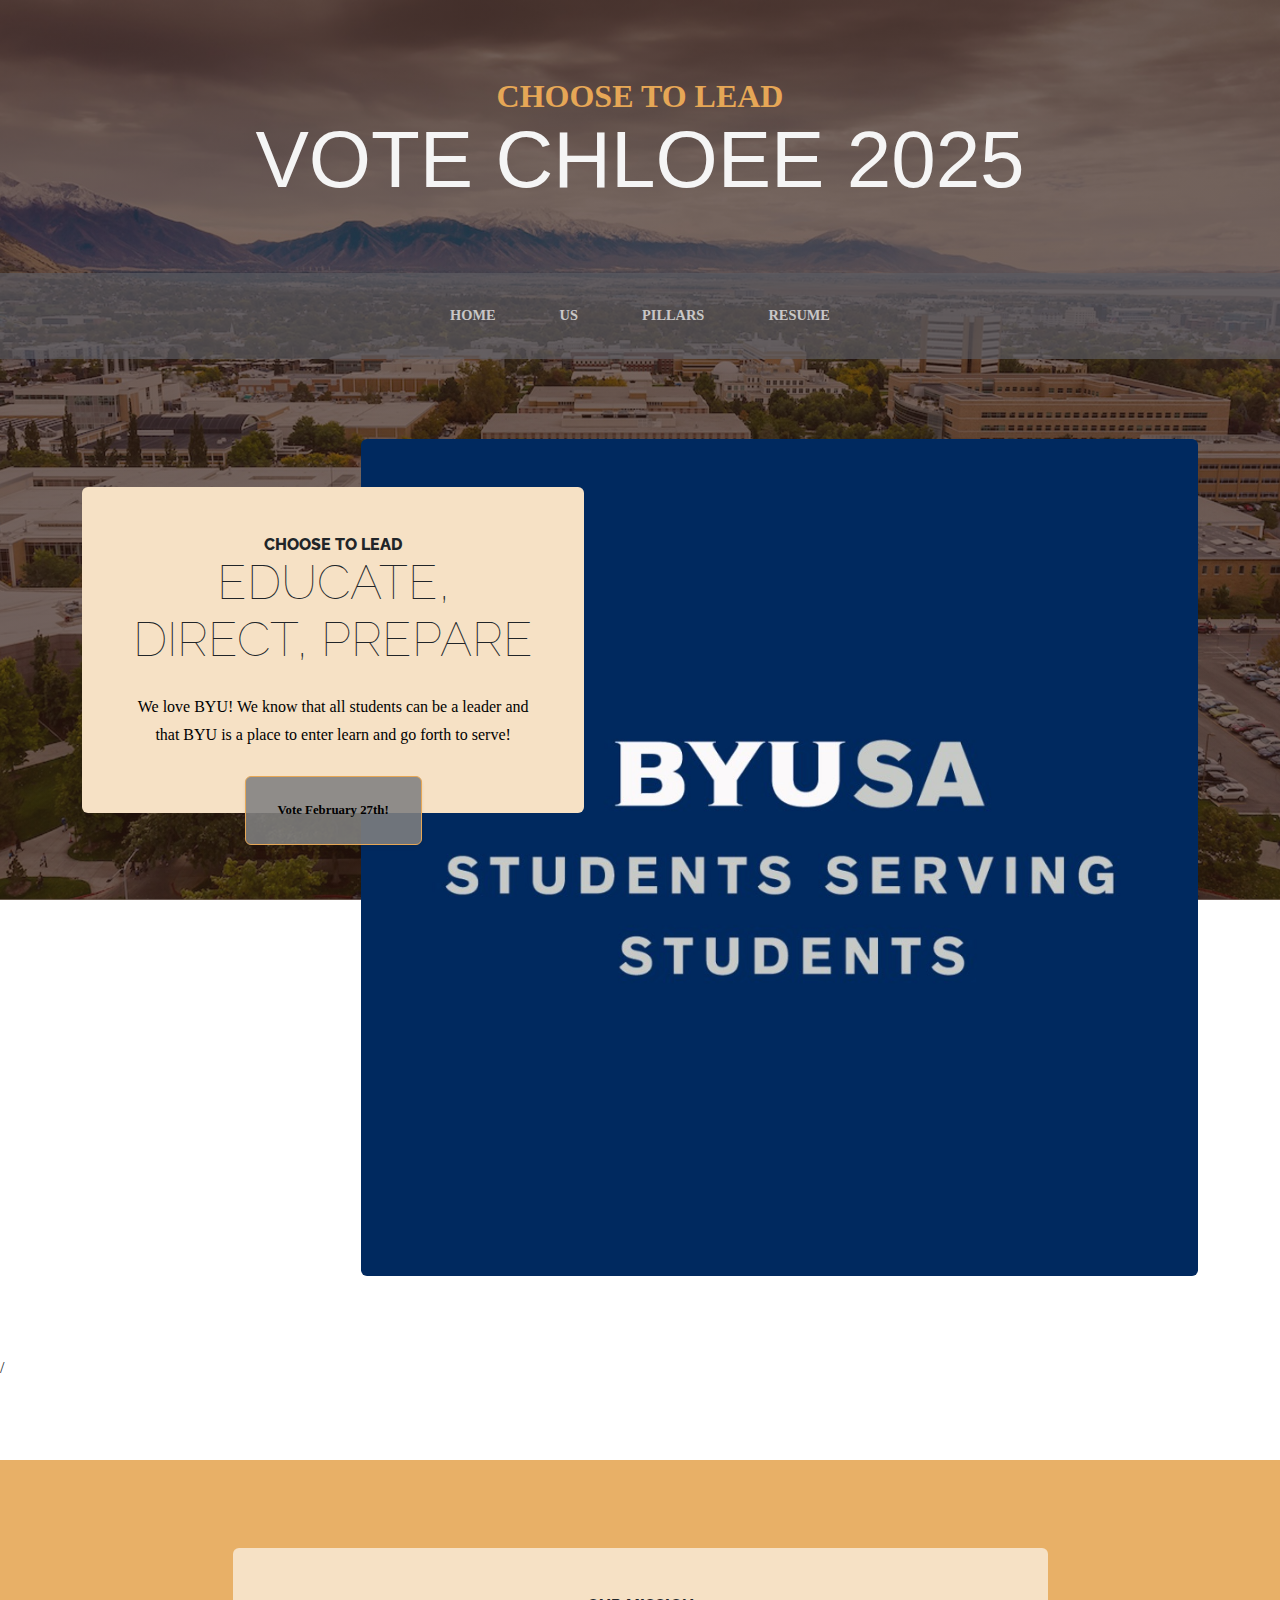
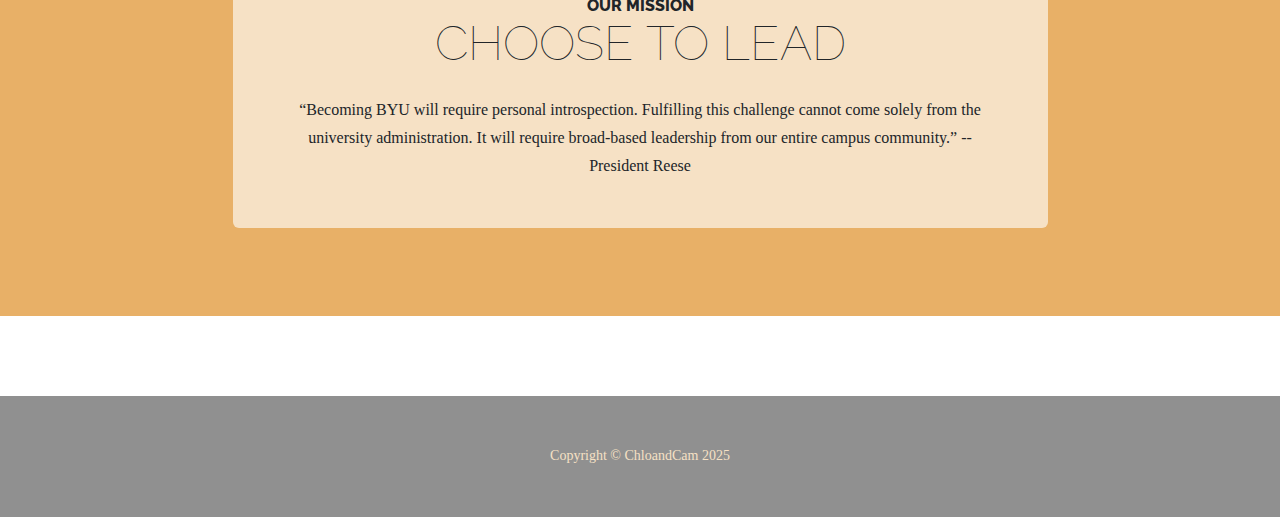
<file: root/index.html>
<!DOCTYPE html>
<html lang="en">
    <head>
        <meta charset="utf-8" />
        <meta name="viewport" content="width=device-width, initial-scale=1, shrink-to-fit=no" />
        <meta name="description" content="" />
        <meta name="author" content="" />
        <title>Chloee and Cam 2025</title>
        <link rel="icon" type="image/x-icon" href="assets/favicon.ico" />
        <!-- Google fonts-->
        <link href="https://fonts.googleapis.com/css?family=Raleway:100,100i,200,200i,300,300i,400,400i,500,500i,600,600i,700,700i,800,800i,900,900i" rel="stylesheet" />
        <link href="https://fonts.googleapis.com/css?family=Lora:400,400i,700,700i" rel="stylesheet" />
        <!-- Core theme CSS (includes Bootstrap)-->
       
        
        <link href="css/styles.css" rel="stylesheet" />
       <link rel="stylesheet" href="css/mystyles.css">
    </head>
    <body>
        <div class="header">
            <h1 class="site-heading text-center text-faded d-none d-lg-block">
                <span class="site-heading-upper text-primary mb-3">Choose to Lead</span>
                <span class="site-heading-lower">Vote Chloee 2025</span>
            </h1>
        </div>
        <!-- Navigation-->
        <nav class="navbar navbar-expand-lg navbar-dark py-lg-4" id="mainNav">
            <div class="container">
                <a class="navbar-brand text-uppercase fw-bold d-lg-none" href="index.html">Choose to Lead</a>
                <button class="navbar-toggler" type="button" data-bs-toggle="collapse" data-bs-target="#navbarSupportedContent" aria-controls="navbarSupportedContent" aria-expanded="false" aria-label="Toggle navigation"><span class="navbar-toggler-icon"></span></button>
                <div class="collapse navbar-collapse" id="navbarSupportedContent">
                    <ul class="navbar-nav mx-auto">
                        <li class="nav-item px-lg-4"><a class="nav-link text-uppercase" href="index.html">Home</a></li>
                        <li class="nav-item px-lg-4"><a class="nav-link text-uppercase" href="about.html">Us</a></li>
                        <li class="nav-item px-lg-4"><a class="nav-link text-uppercase" href="products.html">Pillars</a></li>
                        <li class="nav-item px-lg-4"><a class="nav-link text-uppercase" href="store.html">Resume</a></li>
                    </ul>
                </div>
            </div>
        </nav>
        <section class="page-section clearfix">
            <div class="container">
                <div class="intro">
                    <img class="intro-img img-fluid mb-3 mb-lg-0 rounded" src="assets/img/intro.jpg" alt="..." />
                    <div class="intro-text left-0 text-center bg-faded p-5 rounded">
                        <h2 class="section-heading mb-4">
                            <span class="section-heading-upper">Choose to Lead</span>
                            <span class="section-heading-lower">Educate, Direct, Prepare</span>
                        </h2>
                        <p class="mb-3">We love BYU! We know that all students can be a leader and that BYU is a place to enter learn and go forth to serve!</p>
                        <div class="intro-button mx-auto"><a class="btn btn-primary btn-xl" href="#!"> Vote February 27th!</a></div>
                    </div>
                </div>
            </div>
        </section>/
        <section class="page-section cta">
            <div class="container">
                <div class="row">
                    <div class="col-xl-9 mx-auto">
                        <div class="cta-inner bg-faded text-center rounded">
                            <h2 class="section-heading mb-4">
                                <span class="section-heading-upper">Our mission</span>
                                <span class="section-heading-lower">Choose to Lead</span>
                            </h2>
                            <p class="mb-0">“Becoming BYU will require personal introspection. Fulfilling this challenge cannot come solely from the university administration. It will require broad-based leadership from our entire campus community.”

                                -- President Reese</p>
                        </div>
                    </div>
                </div>
            </div>
        </section>
        <footer class="footer text-faded text-center py-5">
            <div class="container"><p class="m-0 small">Copyright &copy; ChloandCam 2025</p></div>
        </footer>
        <!-- Bootstrap core JS-->
        <script src="https://cdn.jsdelivr.net/npm/bootstrap@5.2.3/dist/js/bootstrap.bundle.min.js"></script>
        <!-- Core theme JS-->
        <script src="js/scripts.js"></script>
    </body>
</html>
</file>
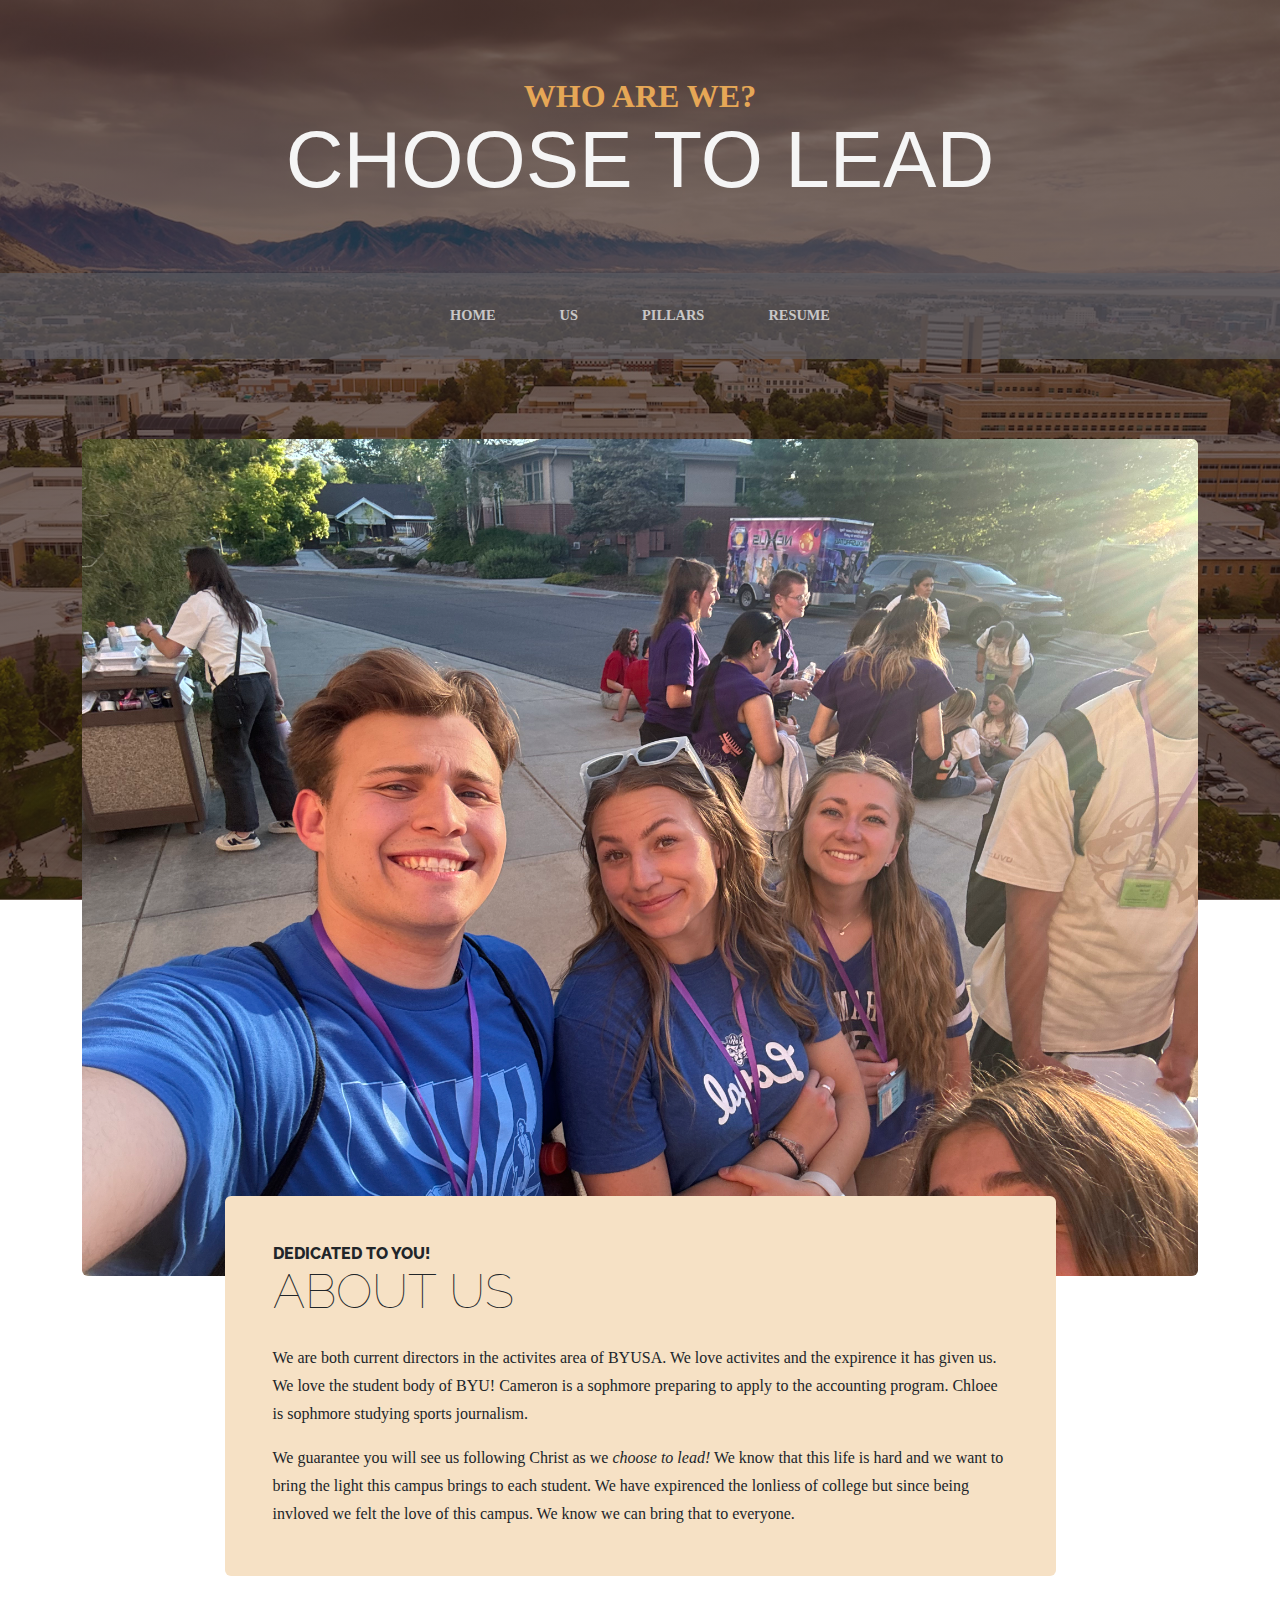
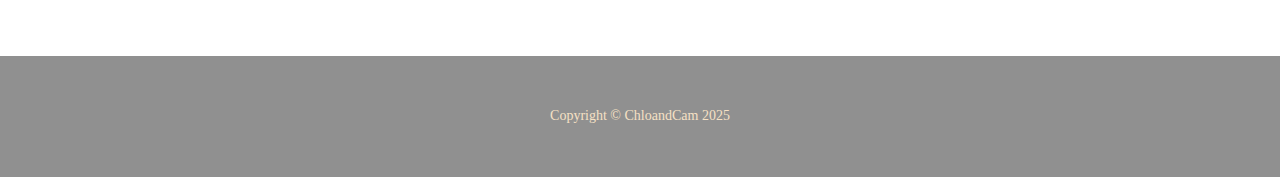
<file: root/about.html>
<!DOCTYPE html>
<html lang="en">
    <head>
        <meta charset="utf-8" />
        <meta name="viewport" content="width=device-width, initial-scale=1, shrink-to-fit=no" />
        <meta name="description" content="" />
        <meta name="author" content="" />
        <title>Us</title>
        <link rel="icon" type="image/x-icon" href="assets/favicon.ico" />
        <!-- Google fonts-->
        <link href="https://fonts.googleapis.com/css?family=Raleway:100,100i,200,200i,300,300i,400,400i,500,500i,600,600i,700,700i,800,800i,900,900i" rel="stylesheet" />
        <link href="https://fonts.googleapis.com/css?family=Lora:400,400i,700,700i" rel="stylesheet" />
        <!-- Core theme CSS (includes Bootstrap)-->
        <link href="css/styles.css" rel="stylesheet" />
        <link rel="stylesheet" href="css/mystyles.css">
    </head>
    <body>
        <header>
            <h1 class="site-heading text-center text-faded d-none d-lg-block">
                <span class="site-heading-upper text-primary mb-3">Who are we?</span>
                <span class="site-heading-lower">Choose to Lead</span>
            </h1>
        </header>
        <!-- Navigation-->
        <nav class="navbar navbar-expand-lg navbar-dark py-lg-4" id="mainNav">
            <div class="container">
                <a class="navbar-brand text-uppercase fw-bold d-lg-none" href="index.html">Choose to Lead</a>
                <button class="navbar-toggler" type="button" data-bs-toggle="collapse" data-bs-target="#navbarSupportedContent" aria-controls="navbarSupportedContent" aria-expanded="false" aria-label="Toggle navigation"><span class="navbar-toggler-icon"></span></button>
                <div class="collapse navbar-collapse" id="navbarSupportedContent">
                    <ul class="navbar-nav mx-auto">
                        <li class="nav-item px-lg-4"><a class="nav-link text-uppercase" href="index.html">Home</a></li>
                        <li class="nav-item px-lg-4"><a class="nav-link text-uppercase" href="about.html">Us</a></li>
                        <li class="nav-item px-lg-4"><a class="nav-link text-uppercase" href="products.html">Pillars</a></li>
                        <li class="nav-item px-lg-4"><a class="nav-link text-uppercase" href="store.html">Resume</a></li>
                    </ul>
                </div>
            </div>
        </nav>
        <section class="page-section about-heading">
            <div class="container">
                <img class="img-fluid rounded about-heading-img mb-3 mb-lg-0" src="assets/img/about.jpg" alt="..." />
                <div class="about-heading-content">
                    <div class="row">
                        <div class="col-xl-9 col-lg-10 mx-auto">
                            <div class="bg-faded rounded p-5">
                                <h2 class="section-heading mb-4">
                                    <span class="section-heading-upper">Dedicated to you!</span>
                                    <span class="section-heading-lower">About Us</span>
                                </h2>
                                <p> We are both current directors in the activites area of BYUSA. We love activites and the expirence it has given us. We love the student body of BYU! Cameron is a sophmore preparing to apply to the accounting program. Chloee is sophmore studying sports journalism.</p>
                                <p class="mb-0">
                                    We guarantee you will see us following Christ as we
                                    <em>choose to lead!</em>
                                    We know that this life is hard and we want to bring the light this campus brings to each student. We have expirenced the lonliess of college but since being invloved we felt the love of this campus. We know we can bring that to everyone.  
                                </p>
                            </div>
                        </div>
                    </div>
                </div>
            </div>
        </section>
        <footer class="footer text-faded text-center py-5">
            <div class="container"><p class="m-0 small">Copyright &copy; ChloandCam 2025</p></div>
        </footer>
        <!-- Bootstrap core JS-->
        <script src="https://cdn.jsdelivr.net/npm/bootstrap@5.2.3/dist/js/bootstrap.bundle.min.js"></script>
        <!-- Core theme JS-->
        <script src="js/scripts.js"></script>
    </body>
</html>
</file>
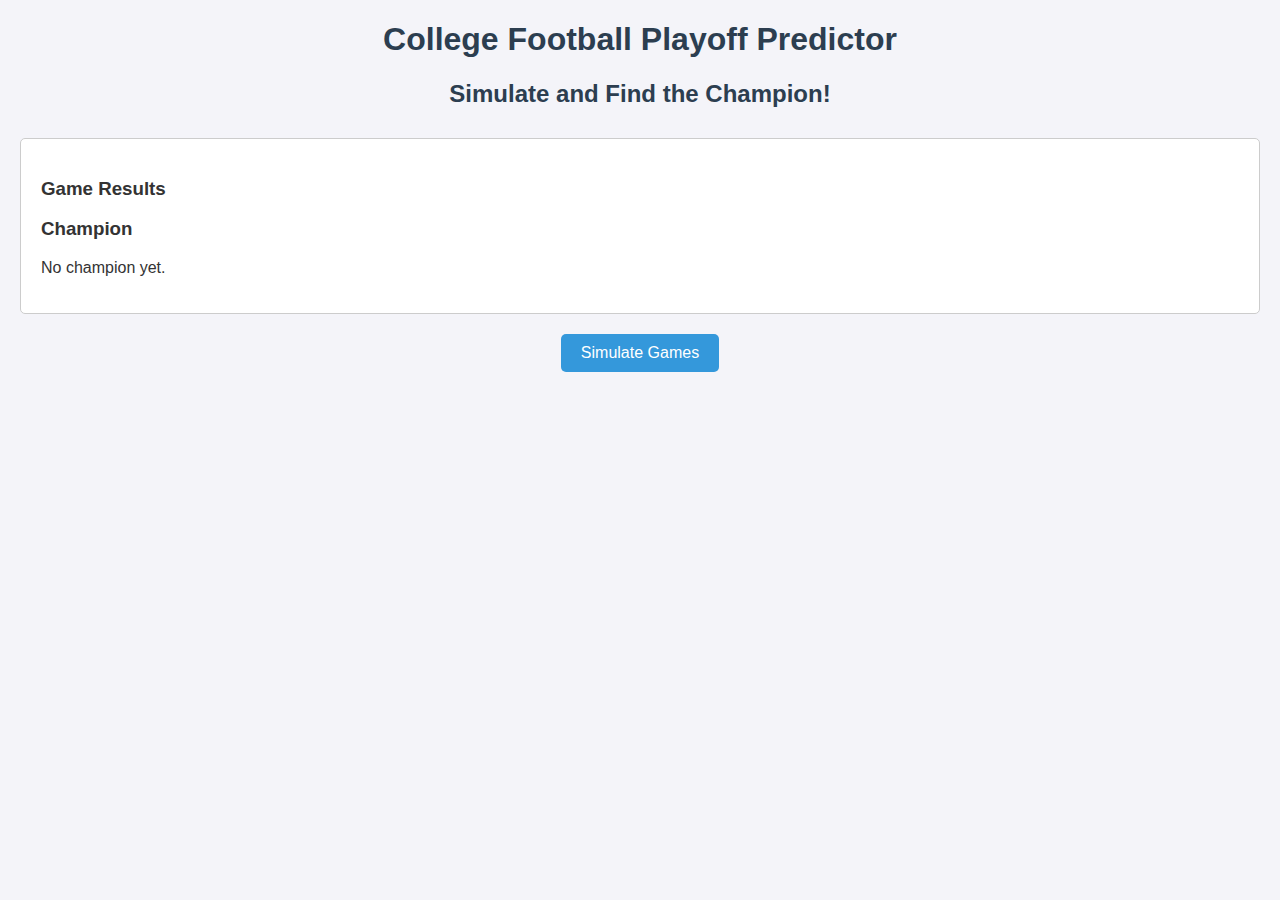
<file: root/game.html>
<!DOCTYPE html>
<html lang="en">
<head>
    <meta charset="UTF-8">
    <meta name="viewport" content="width=device-width, initial-scale=1.0">
    <title>College Football Playoff Predictor</title>
    <link rel="stylesheet" href="css/gamestyles.css">
</head>
<body>
    <h1>College Football Playoff Predictor</h1>
    <h2>Simulate and Find the Champion!</h2>

    <div class="results" id="results">
        <h3>Game Results</h3>
        <div id="roundResults"></div>
        <h3>Champion</h3>
        <p id="champion">No champion yet.</p>
    </div>
    <button onclick="simulatePlayoff()">Simulate Games</button>

    <script src="js/gamescript.js"></script>
</body>
</html>
</file>
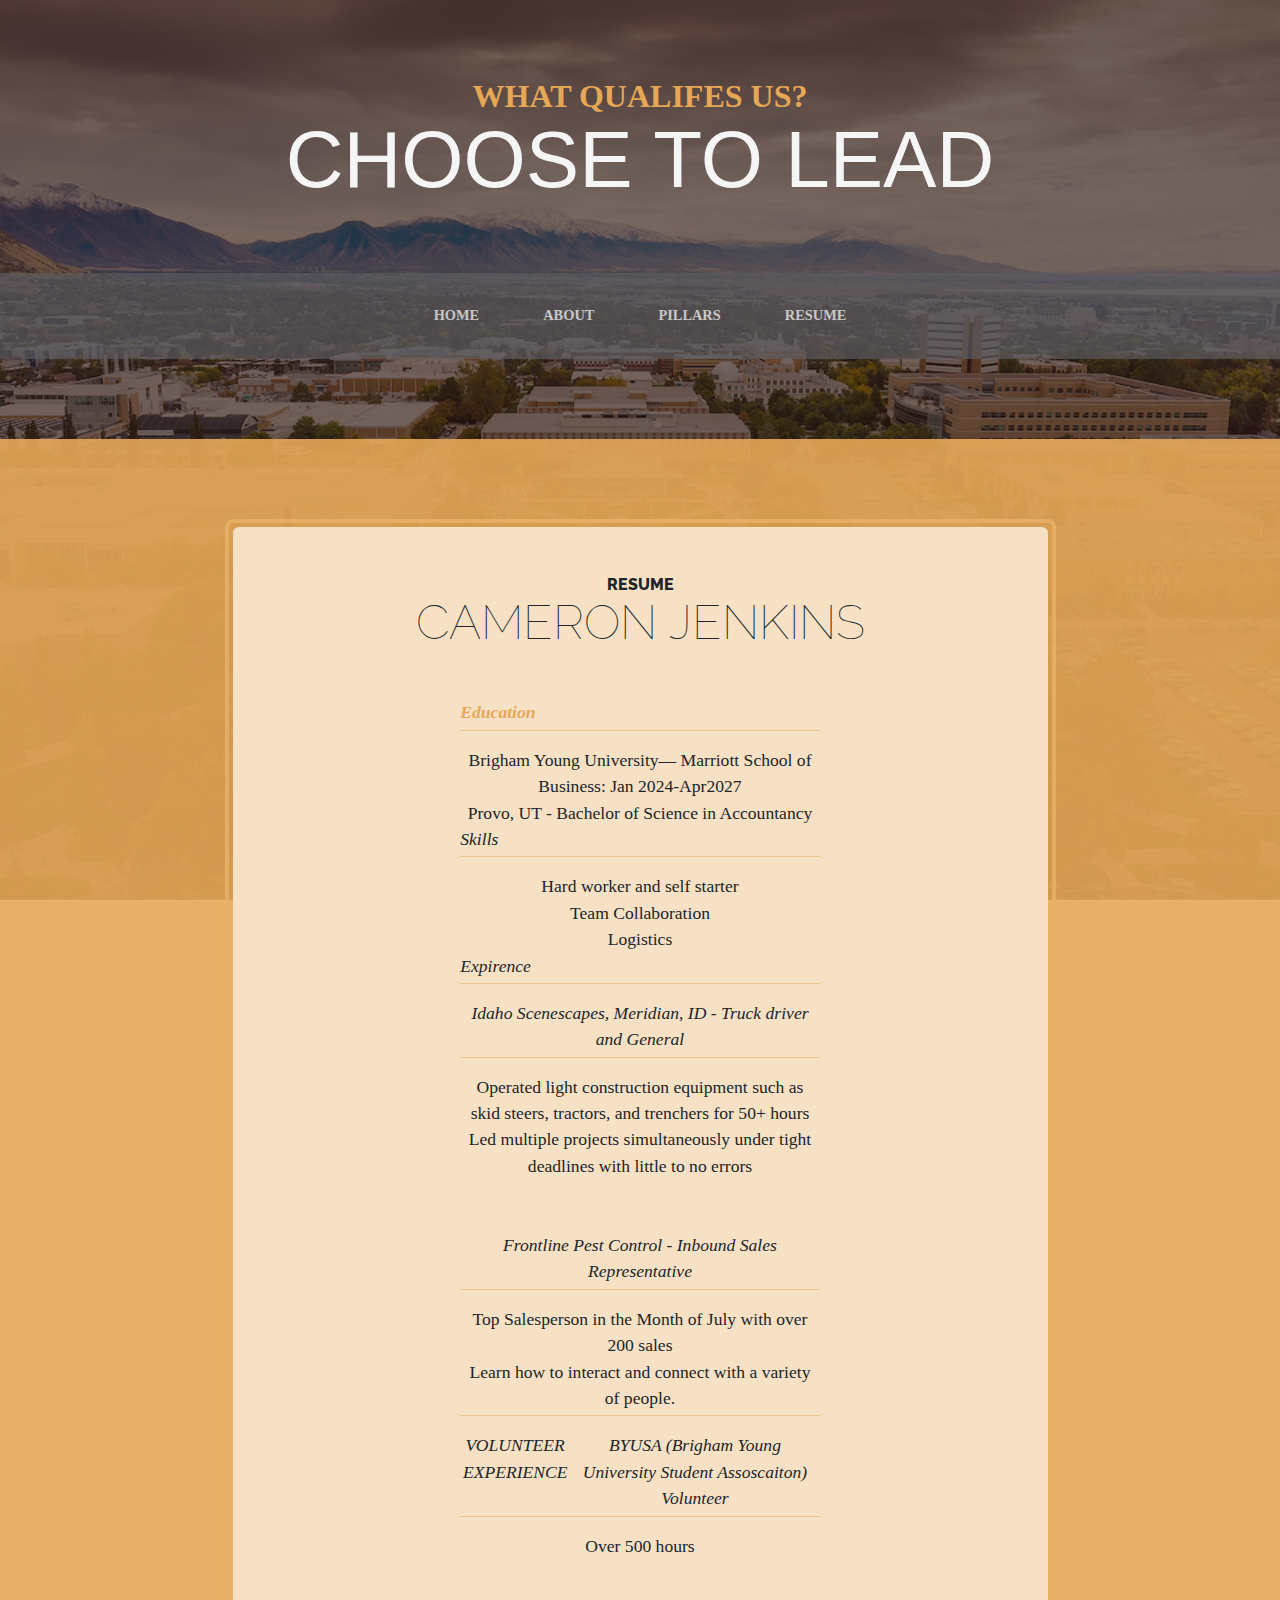
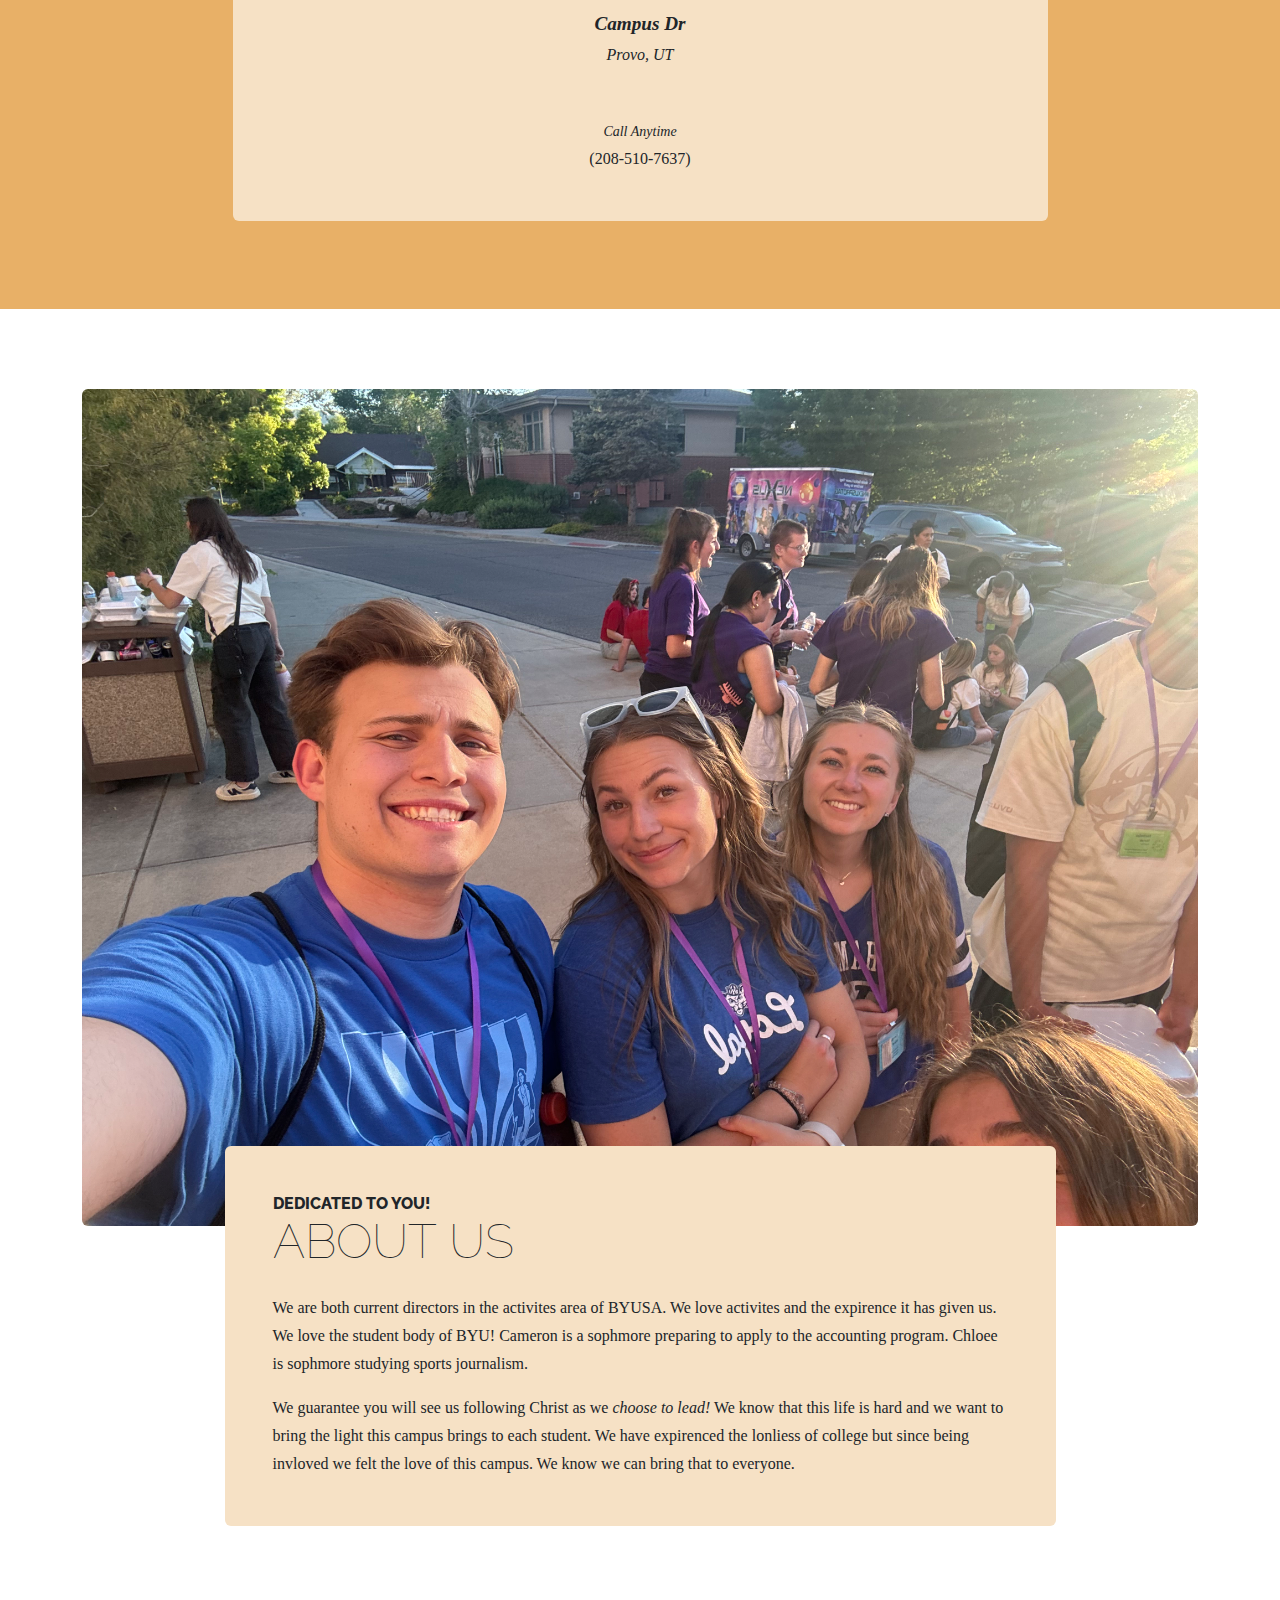
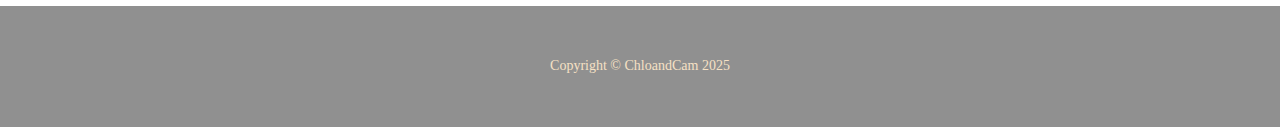
<file: root/store.html>
<!DOCTYPE html>
<html lang="en">
    <head>
        <meta charset="utf-8" />
        <meta name="viewport" content="width=device-width, initial-scale=1, shrink-to-fit=no" />
        <meta name="description" content="" />
        <meta name="author" content="" />
        <title>Resmue</title>
        <link rel="icon" type="image/x-icon" href="assets/favicon.ico" />
        <!-- Google fonts-->
        <link href="https://fonts.googleapis.com/css?family=Raleway:100,100i,200,200i,300,300i,400,400i,500,500i,600,600i,700,700i,800,800i,900,900i" rel="stylesheet" />
        <link href="https://fonts.googleapis.com/css?family=Lora:400,400i,700,700i" rel="stylesheet" />
        <!-- Core theme CSS (includes Bootstrap)-->
        <link href="css/styles.css" rel="stylesheet" />
        <link rel="stylesheet" href="css/mystyles.css">
    </head>
    <body>
        <header>
            <h1 class="site-heading text-center text-faded d-none d-lg-block">
                <span class="site-heading-upper text-primary mb-3">What Qualifes Us?</span>
                <span class="site-heading-lower">Choose to Lead</span>
            </h1>
        </header>
        <!-- Navigation-->
        <nav class="navbar navbar-expand-lg navbar-dark py-lg-4" id="mainNav">
            <div class="container">
                <a class="navbar-brand text-uppercase fw-bold d-lg-none" href="index.html">Choose to Lead</a>
                <button class="navbar-toggler" type="button" data-bs-toggle="collapse" data-bs-target="#navbarSupportedContent" aria-controls="navbarSupportedContent" aria-expanded="false" aria-label="Toggle navigation"><span class="navbar-toggler-icon"></span></button>
                <div class="collapse navbar-collapse" id="navbarSupportedContent">
                    <ul class="navbar-nav mx-auto">
                        <li class="nav-item px-lg-4"><a class="nav-link text-uppercase" href="index.html">Home</a></li>
                        <li class="nav-item px-lg-4"><a class="nav-link text-uppercase" href="about.html">About</a></li>
                        <li class="nav-item px-lg-4"><a class="nav-link text-uppercase" href="products.html">Pillars</a></li>
                        <li class="nav-item px-lg-4"><a class="nav-link text-uppercase" href="store.html">Resume</a></li>
                    </ul>
                </div>
            </div>
        </nav>
        <section class="page-section cta">
            <div class="container">
                <div class="row">
                    <div class="col-xl-9 mx-auto">
                        <div class="cta-inner bg-faded text-center rounded">
                            <h2 class="section-heading mb-5">
                                <span class="section-heading-upper">Resume</span>
                                <span class="section-heading-lower">Cameron Jenkins</span>
                            </h2>
                            <ul class="list-unstyled list-hours mb-5 text-left mx-auto">
                                <li class="list-unstyled-item list-hours-item d-flex">
                                    Education
                                    <span class="ms-auto">
                                        <li>Brigham Young University— Marriott School of Business: Jan 2024-Apr2027</li>
                                        <li>Provo, UT - Bachelor of Science in Accountancy</li>
                                        </span>
                                </li>
                                <li class="list-unstyled-item list-hours-item d-flex">
                                    Skills
                                    <span class="ms-auto">
                                        <li>Hard worker and self starter</li>
                                        <li>Team Collaboration</li>
                                        <li>Logistics</li>
                                        </span>
                                </li>
                                <li class="list-unstyled-item list-hours-item d-flex">
                                    Expirence
                                    <span class="ms-auto">
                                        
                                    </span>
                                </li>
                                <li class="list-unstyled-item list-hours-item d-flex">
                                    Idaho Scenescapes, Meridian, ID - Truck driver and General
                                    <span class="ms-auto"><li>Operated light construction equipment such as skid steers, tractors, and trenchers for 50+ hours</li>
                                        <li>Led multiple projects simultaneously under tight deadlines with little to no errors</li></span>
                                </li>
                                <br><br>
                                <li class="list-unstyled-item list-hours-item d-flex">
                                    Frontline Pest Control - Inbound Sales Representative
                                    
                                    <span class="ms-auto">
                                    
                                    <li>Top Salesperson in the Month of July with over 200 sales</li>
                                    <li>Learn how to interact and connect with a variety of people.</li>
                                </li>
                                <li class="list-unstyled-item list-hours-item d-flex">
                                    
                                    <span class="ms-auto">
                                    </span>
                                </li>
                                <li class="list-unstyled-item list-hours-item d-flex">
                                    VOLUNTEER EXPERIENCE
                                    <span class="ms-auto">BYUSA (Brigham Young University Student Assoscaiton)
                                        Volunteer
                                        <li>Over 500 hours</li>
                                    </span>
                                </li>
                            </ul>
                            <p class="address mb-5">
                                <em>
                                    <strong>Campus Dr</strong>
                                    <br />
                                    Provo, UT
                                </em>
                            </p>
                            <p class="mb-0">
                                <small><em>Call Anytime</em></small>
                                <br />
                                (208-510-7637)
                            </p>
                        </div>
                    </div>
                </div>
            </div>
        </section>
        <section class="page-section about-heading">
            <div class="container">
                <img class="img-fluid rounded about-heading-img mb-3 mb-lg-0" src="assets/img/about.jpg" alt="..." />
                <div class="about-heading-content">
                    <div class="row">
                        <div class="col-xl-9 col-lg-10 mx-auto">
                            <div class="bg-faded rounded p-5">
                                <h2 class="section-heading mb-4">
                                    <span class="section-heading-upper">Dedicated to you!</span>
                                    <span class="section-heading-lower">About Us</span>
                                </h2>
                                <p> We are both current directors in the activites area of BYUSA. We love activites and the expirence it has given us. We love the student body of BYU! Cameron is a sophmore preparing to apply to the accounting program. Chloee is sophmore studying sports journalism.</p>
                                <p class="mb-0">
                                    We guarantee you will see us following Christ as we
                                    <em>choose to lead!</em>
                                    We know that this life is hard and we want to bring the light this campus brings to each student. We have expirenced the lonliess of college but since being invloved we felt the love of this campus. We know we can bring that to everyone.  
                                </p>
                            </div>
                        </div>
                    </div>
                </div>
            </div>
        </section>
        <footer class="footer text-faded text-center py-5">
            <div class="container"><p class="m-0 small">Copyright &copy; ChloandCam 2025</p></div>
        </footer>
        <!-- Bootstrap core JS-->
        <script src="https://cdn.jsdelivr.net/npm/bootstrap@5.2.3/dist/js/bootstrap.bundle.min.js"></script>
        <!-- Core theme JS-->
        <script src="js/scripts.js"></script>
    </body>
</html>
</file>
<file: root/css/mystyles.css>
h1{
    color: black;
}
body{
    font-family: 'Times New Roman', Times, serif;  
}
.site-heading-lower{
    font-family: 'Gill Sans', 'Gill Sans MT', Calibri, 'Trebuchet MS', sans-serif;
    color: whitesmoke
}
.mb-3{
   font-family: 'Times New Roman', Times, serif;
   color: black;
}
a{
    font-family: 'Times New Roman', Times, serif;
}
#mainNav{
    background-color: rgba(93, 93, 100, 0.663);
}
.section-heading-lower{
    font-size: medium;

}
.text-primary{
    color: black;
}
.btn-primary{
    background-color: rgba(128, 128, 128, 0.871);
}
.footer{
    background-color: rgba(128, 128, 128, 0.871);
}
</file>
<file: root/css/gamestyles.css>
body {
    font-family: Arial, sans-serif;
    margin: 20px;
    background-color: #f4f4f9;
    color: #333;
}

h1, h2 {
    text-align: center;
    color: #2c3e50;
}

.round {
    margin-top: 20px;
}

.matchup {
    margin-bottom: 10px;
}

.results {
    margin-top: 30px;
    padding: 20px;
    border: 1px solid #ccc;
    border-radius: 5px;
    background-color: #fff;
}

button {
    display: block;
    margin: 20px auto;
    padding: 10px 20px;
    font-size: 16px;
    background-color: #3498db;
    color: white;
    border: none;
    border-radius: 5px;
    cursor: pointer;
    transition: background-color 0.3s;
}

button:hover {
    background-color: #2980b9;
}
</file>
